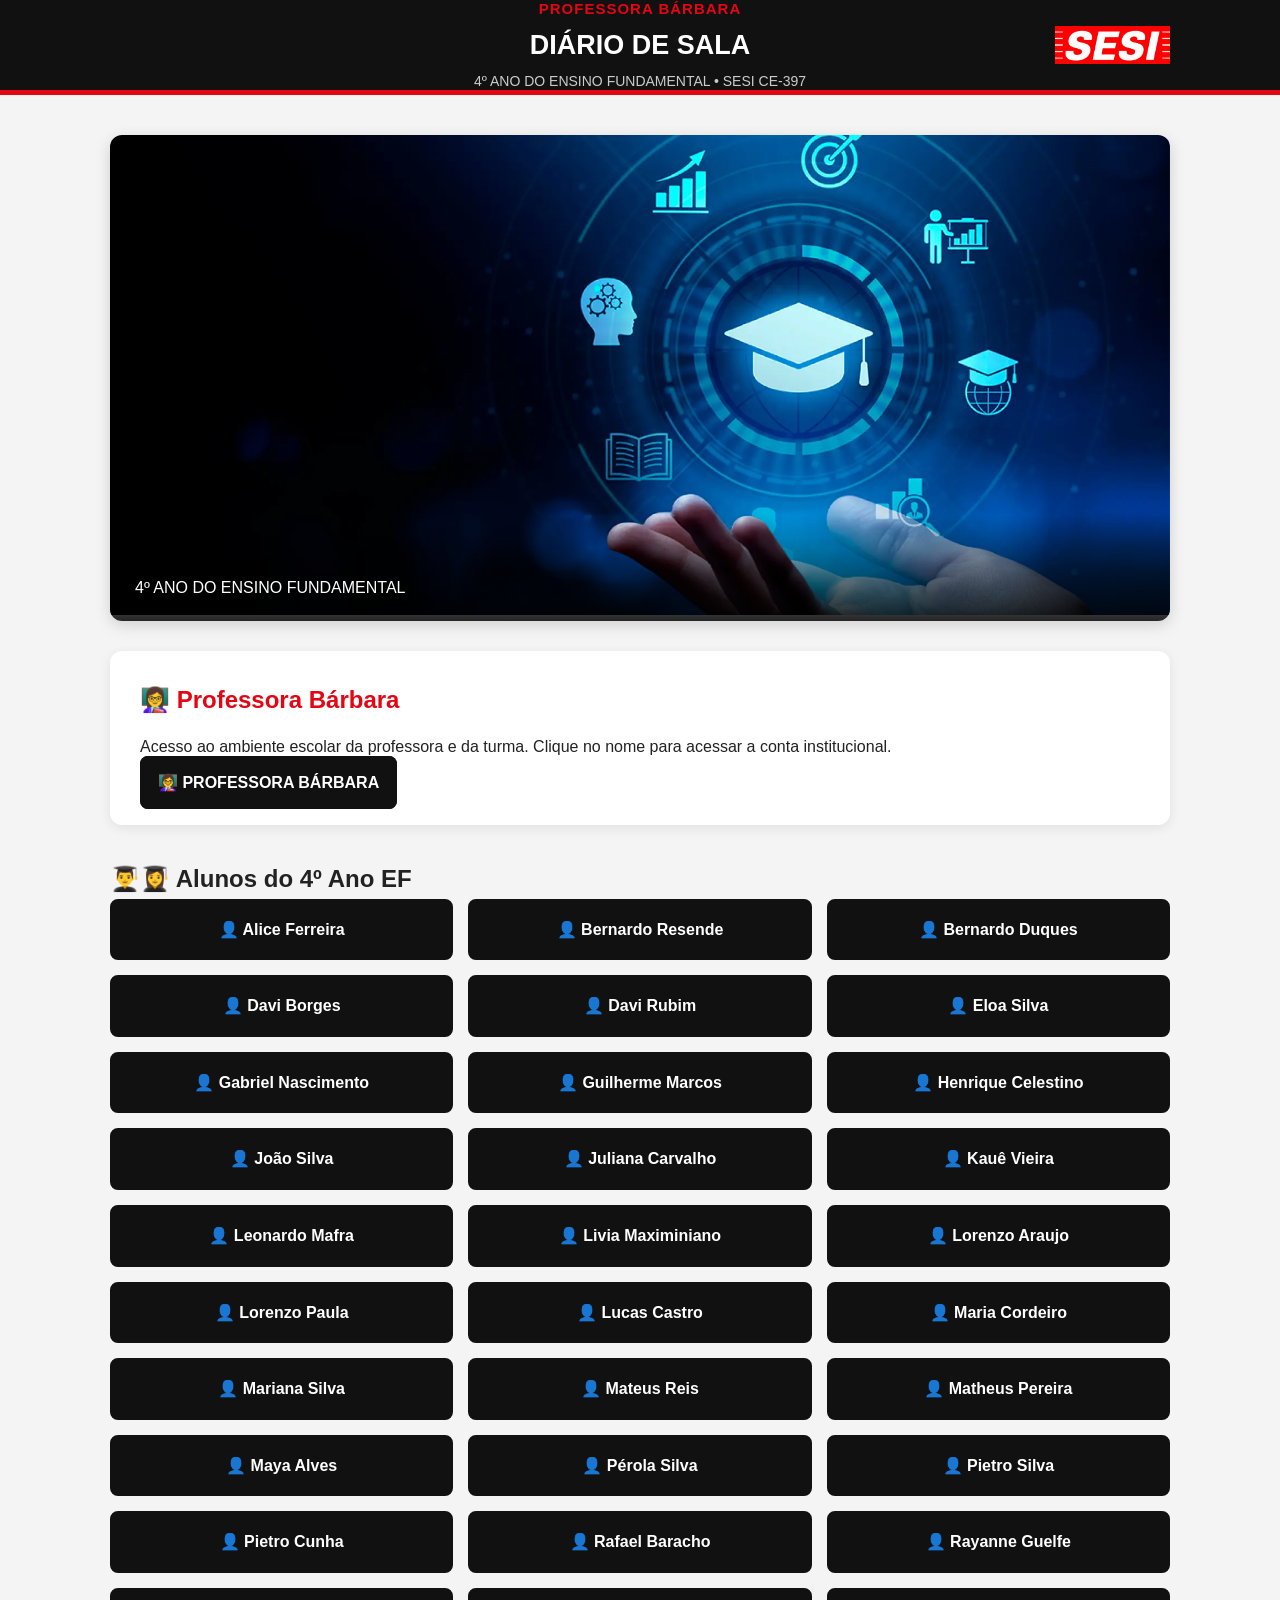
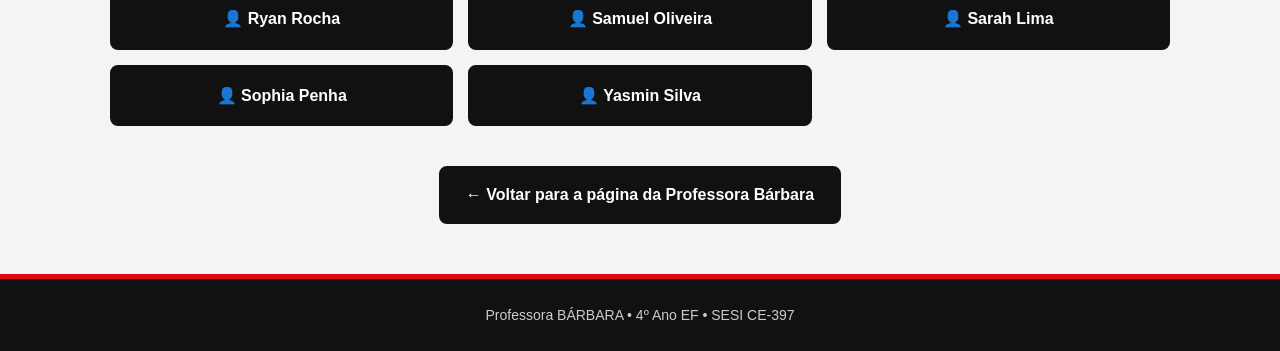
<file: diario-4ano-ef.html>
<!DOCTYPE html>
<html lang="pt-BR">
<head>
    <meta charset="UTF-8">
    <meta name="viewport" content="width=device-width, initial-scale=1.0">

    <title>Diário de Sala | 4º Ano EF | Professora Bárbara</title>

    <link rel="stylesheet" href="style.css">
</head>

<body>

<header class="header">
    <div class="header-content">

        <div class="identidade">
            <div class="nome-professora">PROFESSORA BÁRBARA</div>
            <h1>DIÁRIO DE SALA</h1>
            <div class="escola">4º ANO DO ENSINO FUNDAMENTAL • SESI CE-397</div>
        </div>

        <img
            src="logo-sesi_vermelho.jpg"
            alt="SESI"
            class="logo-sesi"
        >

    </div>
</header>


<main class="container">

    <!-- FOTO DA TURMA
         COLOQUE A FOTO EM:
         imagens/barbara-diario.jpg
    -->

    <section class="foto-principal">

        <img
            src="barba-tec.webp"
            alt="Turma do 4º Ano EF - Professora Bárbara"
        >

        <div class="foto-legenda">
            4º ANO DO ENSINO FUNDAMENTAL
        </div>

    </section>


    <!-- PROFESSORA -->

    <section class="mensagem">

        <h2>👩‍🏫 Professora Bárbara</h2>

        <p>
            Acesso ao ambiente escolar da professora e da turma.
            Clique no nome para acessar a conta institucional.
        </p>

        <a
            href="https://login.microsoftonline.com/?login_hint=EMAIL_DA_PROFESSORA"
            class="botao"
        >
            👩‍🏫 PROFESSORA BÁRBARA
        </a>

    </section>


    <!-- ALUNOS -->

    <section class="acessos">

        <h2>👨‍🎓👩‍🎓 Alunos do 4º Ano EF</h2>

        <div class="botoes">

            <a href="https://login.microsoftonline.com/?login_hint=alice-ferreira21@portalsesisp.org.br" class="botao">
                👤 Alice Ferreira
            </a>

            <a href="https://login.microsoftonline.com/?login_hint=bernardo.resende412@portalsesisp.org.br" class="botao">
                👤 Bernardo Resende
            </a>

            <a href="https://login.microsoftonline.com/?login_hint=bernardo-duques@portalsesisp.org.br" class="botao">
                👤 Bernardo Duques
            </a>

            <a href="https://login.microsoftonline.com/?login_hint=davi-borges21@portalsesisp.org.br" class="botao">
                👤 Davi Borges
            </a>

            <a href="https://login.microsoftonline.com/?login_hint=davi-rubim@portalsesisp.org.br" class="botao">
                👤 Davi Rubim
            </a>

            <a href="https://login.microsoftonline.com/?login_hint=eloa-silva21@portalsesisp.org.br" class="botao">
                👤 Eloa Silva
            </a>

            <a href="https://login.microsoftonline.com/?login_hint=gabriel-nascimento21@portalsesisp.org.br" class="botao">
                👤 Gabriel Nascimento
            </a>

            <a href="https://login.microsoftonline.com/?login_hint=guilherme-marcos@portalsesisp.org.br" class="botao">
                👤 Guilherme Marcos
            </a>

            <a href="https://login.microsoftonline.com/?login_hint=henrique-celestino536@portalsesisp.org.br" class="botao">
                👤 Henrique Celestino
            </a>

            <a href="https://login.microsoftonline.com/?login_hint=joao-silva21@portalsesisp.org.br" class="botao">
                👤 João Silva
            </a>

            <a href="https://login.microsoftonline.com/?login_hint=juliana-carvalho@portalsesisp.org.br" class="botao">
                👤 Juliana Carvalho
            </a>

            <a href="https://login.microsoftonline.com/?login_hint=kaue-vieira@portalsesisp.org.br" class="botao">
                👤 Kauê Vieira
            </a>

            <a href="https://login.microsoftonline.com/?login_hint=leonardo-mafra@portalsesisp.org.br" class="botao">
                👤 Leonardo Mafra
            </a>

            <a href="https://login.microsoftonline.com/?login_hint=livia-maximiniano@portalsesisp.org.br" class="botao">
                👤 Livia Maximiniano
            </a>

            <a href="https://login.microsoftonline.com/?login_hint=lorenzo-araujo21@portalsesisp.org.br" class="botao">
                👤 Lorenzo Araujo
            </a>

            <a href="https://login.microsoftonline.com/?login_hint=lorenzo-paula@portalsesisp.org.br" class="botao">
                👤 Lorenzo Paula
            </a>

            <a href="https://login.microsoftonline.com/?login_hint=lucas-castro@portalsesisp.org.br" class="botao">
                👤 Lucas Castro
            </a>

            <a href="https://login.microsoftonline.com/?login_hint=maria-cordeiro@portalsesisp.org.br" class="botao">
                👤 Maria Cordeiro
            </a>

            <a href="https://login.microsoftonline.com/?login_hint=mariana-silva21@portalsesisp.org.br" class="botao">
                👤 Mariana Silva
            </a>

            <a href="https://login.microsoftonline.com/?login_hint=mateus-reis@portalsesisp.org.br" class="botao">
                👤 Mateus Reis
            </a>

            <a href="https://login.microsoftonline.com/?login_hint=matheus-pereira21@portalsesisp.org.br" class="botao">
                👤 Matheus Pereira
            </a>

            <a href="https://login.microsoftonline.com/?login_hint=maya-alves@portalsesisp.org.br" class="botao">
                👤 Maya Alves
            </a>

            <a href="https://login.microsoftonline.com/?login_hint=perola-silva@portalsesisp.org.br" class="botao">
                👤 Pérola Silva
            </a>

            <a href="https://login.microsoftonline.com/?login_hint=pietro-silva21@portalsesisp.org.br" class="botao">
                👤 Pietro Silva
            </a>

            <a href="https://login.microsoftonline.com/?login_hint=pietro-cunha@portalsesisp.org.br" class="botao">
                👤 Pietro Cunha
            </a>

            <a href="https://login.microsoftonline.com/?login_hint=rafael-baracho130@portalsesisp.org.br" class="botao">
                👤 Rafael Baracho
            </a>

            <a href="https://login.microsoftonline.com/?login_hint=rayanne-guelfe@portalsesisp.org.br" class="botao">
                👤 Rayanne Guelfe
            </a>

            <a href="https://login.microsoftonline.com/?login_hint=ryan.rocha10@portalsesisp.org.br" class="botao">
                👤 Ryan Rocha
            </a>

            <a href="https://login.microsoftonline.com/?login_hint=samuel-oliveira21@portalsesisp.org.br" class="botao">
                👤 Samuel Oliveira
            </a>

            <a href="https://login.microsoftonline.com/?login_hint=sarah-lima1@portalsesisp.org.br" class="botao">
                👤 Sarah Lima
            </a>

            <a href="https://login.microsoftonline.com/?login_hint=sophia-penha@portalsesisp.org.br" class="botao">
                👤 Sophia Penha
            </a>

            <a href="https://login.microsoftonline.com/?login_hint=yasmin-silva21@portalsesisp.org.br" class="botao">
                👤 Yasmin Silva
            </a>

        </div>

    </section>


    <!-- VOLTAR PARA A PÁGINA DA PROFESSORA -->

    <section class="voltar">

        <a href="barbara-4ano.html" class="botao">
            ← Voltar para a página da Professora Bárbara
        </a>

    </section>

</main>


<footer class="footer">

    <p>
        Professora BÁRBARA • 4º Ano EF • SESI CE-397
    </p>

</footer>

</body>
</html>
</file>
<file: style.css>
/* =========================================================
   PORTAL SESI CE-397
   CSS PADRÃO - PROFESSORAS
   Professora Bárbara | 4º Ano EF
   ========================================================= */

/* RESET */
* {
    margin: 0;
    padding: 0;
    box-sizing: border-box;
}

/* CONFIGURAÇÃO GERAL */
body {
    font-family: Arial, Helvetica, sans-serif;
    background: #f4f4f4;
    color: #222;
    line-height: 1.6;
}

/* =========================================================
   CABEÇALHO
   ========================================================= */

.header {
    background: #111;
    border-bottom: 5px solid #e30613;
    color: white;
}

.header-content {
    max-width: 1100px;
    min-height: 90px;
    margin: auto;
    padding: 15px 20px;
    display: flex;
    align-items: center;
    justify-content: space-between;
    position: relative;
}

.identidade {
    text-align: center;
    position: absolute;
    left: 50%;
    transform: translateX(-50%);
    width: 70%;
}

.nome-professora {
    color: #e30613;
    font-size: 15px;
    font-weight: bold;
    letter-spacing: 1px;
}

.identidade h1 {
    color: white;
    font-size: 27px;
    margin: 3px 0;
}

.escola {
    color: #ccc;
    font-size: 14px;
}

.logo-sesi {
    width: 115px;
    height: auto;
    margin-left: auto;
}

/* =========================================================
   CONTAINER
   ========================================================= */

.container {
    max-width: 1100px;
    margin: 40px auto;
    padding: 0 20px;
}

/* =========================================================
   FOTO PRINCIPAL DA TURMA
   ========================================================= */

.foto-principal {
    background: white;
    border-radius: 12px;
    overflow: hidden;
    box-shadow: 0 4px 15px rgba(0, 0, 0, 0.15);
    margin-bottom: 30px;
}

.foto-principal img {
    width: 100%;
    height: 480px;
    object-fit: cover;
    display: block;
}

.foto-legenda {
    background: linear-gradient(
        to top,
        rgba(0, 0, 0, 0.85),
        rgba(0, 0, 0, 0)
    );
    color: white;
    padding: 60px 25px 20px;
    margin-top: -100px;
    position: relative;
}

.foto-legenda h2 {
    font-size: 25px;
}

/* =========================================================
   MENSAGEM
   ========================================================= */

.mensagem {
    background: white;
    padding: 30px;
    border-radius: 12px;
    margin-bottom: 35px;
    box-shadow: 0 3px 12px rgba(0, 0, 0, 0.08);
}

.mensagem h2 {
    color: #e30613;
    margin-bottom: 15px;
}

.mensagem p {
    margin-bottom: 10px;
}

/* =========================================================
   ACESSOS
   ========================================================= */

.acessos {
    margin-bottom: 40px;
}

.titulo-secao {
    font-size: 24px;
    margin-bottom: 20px;
    color: #111;
    border-left: 6px solid #e30613;
    padding-left: 12px;
}

.botoes {
    display: grid;
    grid-template-columns: repeat(3, 1fr);
    gap: 15px;
}

.botao {
    background: #111;
    color: white;
    text-decoration: none;
    padding: 16px;
    border-radius: 8px;
    text-align: center;
    font-weight: bold;
    transition: 0.2s;
    border: 2px solid #111;
}

.botao:hover {
    background: #e30613;
    border-color: #e30613;
    transform: translateY(-2px);
}

/* =========================================================
   NOVIDADES
   ========================================================= */

.novidades {
    background: white;
    padding: 30px;
    border-radius: 12px;
    margin-bottom: 40px;
    box-shadow: 0 3px 12px rgba(0, 0, 0, 0.08);
}

.novidades ul {
    padding-left: 25px;
}

.novidades li {
    margin-bottom: 10px;
}

/* =========================================================
   PROJETOS
   ========================================================= */

.projetos {
    margin-bottom: 40px;
}

.projetos-grid {
    display: grid;
    grid-template-columns: repeat(3, 1fr);
    gap: 20px;
}

.projeto {
    background: white;
    border-radius: 12px;
    overflow: hidden;
    box-shadow: 0 3px 12px rgba(0, 0, 0, 0.12);
}

.imagem-projeto {
    width: 100%;
    overflow: hidden;
}

/* FOTO DO PROJETO */
.imagem-projeto img {
    width: 100%;
    height: 190px;
    object-fit: cover;
    display: block;
}

/* VÍDEO DO YOUTUBE */
.imagem-projeto iframe {
    width: 100%;
    height: 190px;
    border: none;
    display: block;
}

.conteudo-projeto {
    padding: 20px;
}

.conteudo-projeto h3 {
    color: #e30613;
    margin-bottom: 10px;
}

.conteudo-projeto p {
    font-size: 14px;
}

/* =========================================================
   PROFESSORA
   ========================================================= */

.professora {
    background: white;
    padding: 30px;
    border-radius: 12px;
    display: flex;
    gap: 30px;
    align-items: center;
    margin-bottom: 40px;
    box-shadow: 0 3px 12px rgba(0, 0, 0, 0.08);
}

.foto-professora {
    width: 220px;
    height: 220px;
    object-fit: cover;
    border-radius: 50%;
    border: 5px solid #e30613;
    flex-shrink: 0;
}

.texto-professora h2 {
    color: #e30613;
    margin-bottom: 12px;
}

.texto-professora p {
    margin-bottom: 8px;
}

/* =========================================================
   VOLTAR AO PORTAL
   ========================================================= */

.voltar {
    text-align: center;
    margin: 40px 0;
}

.voltar a {
    display: inline-block;
    background: #111;
    color: white;
    text-decoration: none;
    padding: 14px 25px;
    border-radius: 8px;
    font-weight: bold;
}

.voltar a:hover {
    background: #e30613;
}

/* =========================================================
   RODAPÉ
   ========================================================= */

.footer {
    background: #111;
    border-top: 5px solid #e30613;
    color: #ccc;
    text-align: center;
    padding: 25px 15px;
    margin-top: 50px;
    font-size: 14px;
}

/* =========================================================
   RESPONSIVIDADE
   ========================================================= */

@media (max-width: 850px) {

    .identidade {
        position: static;
        transform: none;
        width: auto;
        flex: 1;
        text-align: left;
        margin-left: 15px;
    }

    .identidade h1 {
        font-size: 22px;
    }

    .botoes {
        grid-template-columns: repeat(2, 1fr);
    }

    .projetos-grid {
        grid-template-columns: 1fr;
    }

    .professora {
        flex-direction: column;
        text-align: center;
    }
}

@media (max-width: 550px) {

    .header-content {
        flex-direction: column;
        gap: 15px;
    }

    .identidade {
        text-align: center;
        order: 1;
        margin: 0;
    }

    .logo-sesi {
        order: 0;
        margin: auto;
    }

    .identidade h1 {
        font-size: 20px;
    }

    .nome-professora {
        font-size: 13px;
    }

    .foto-principal img {
        height: 300px;
    }

    .foto-legenda h2 {
        font-size: 20px;
    }

    .botoes {
        grid-template-columns: 1fr;
    }

    .container {
        margin: 25px auto;
        padding: 0 15px;
    }

    .mensagem,
    .novidades,
    .professora {
        padding: 20px;
    }

    .foto-professora {
        width: 180px;
        height: 180px;
    }
}
</file>
